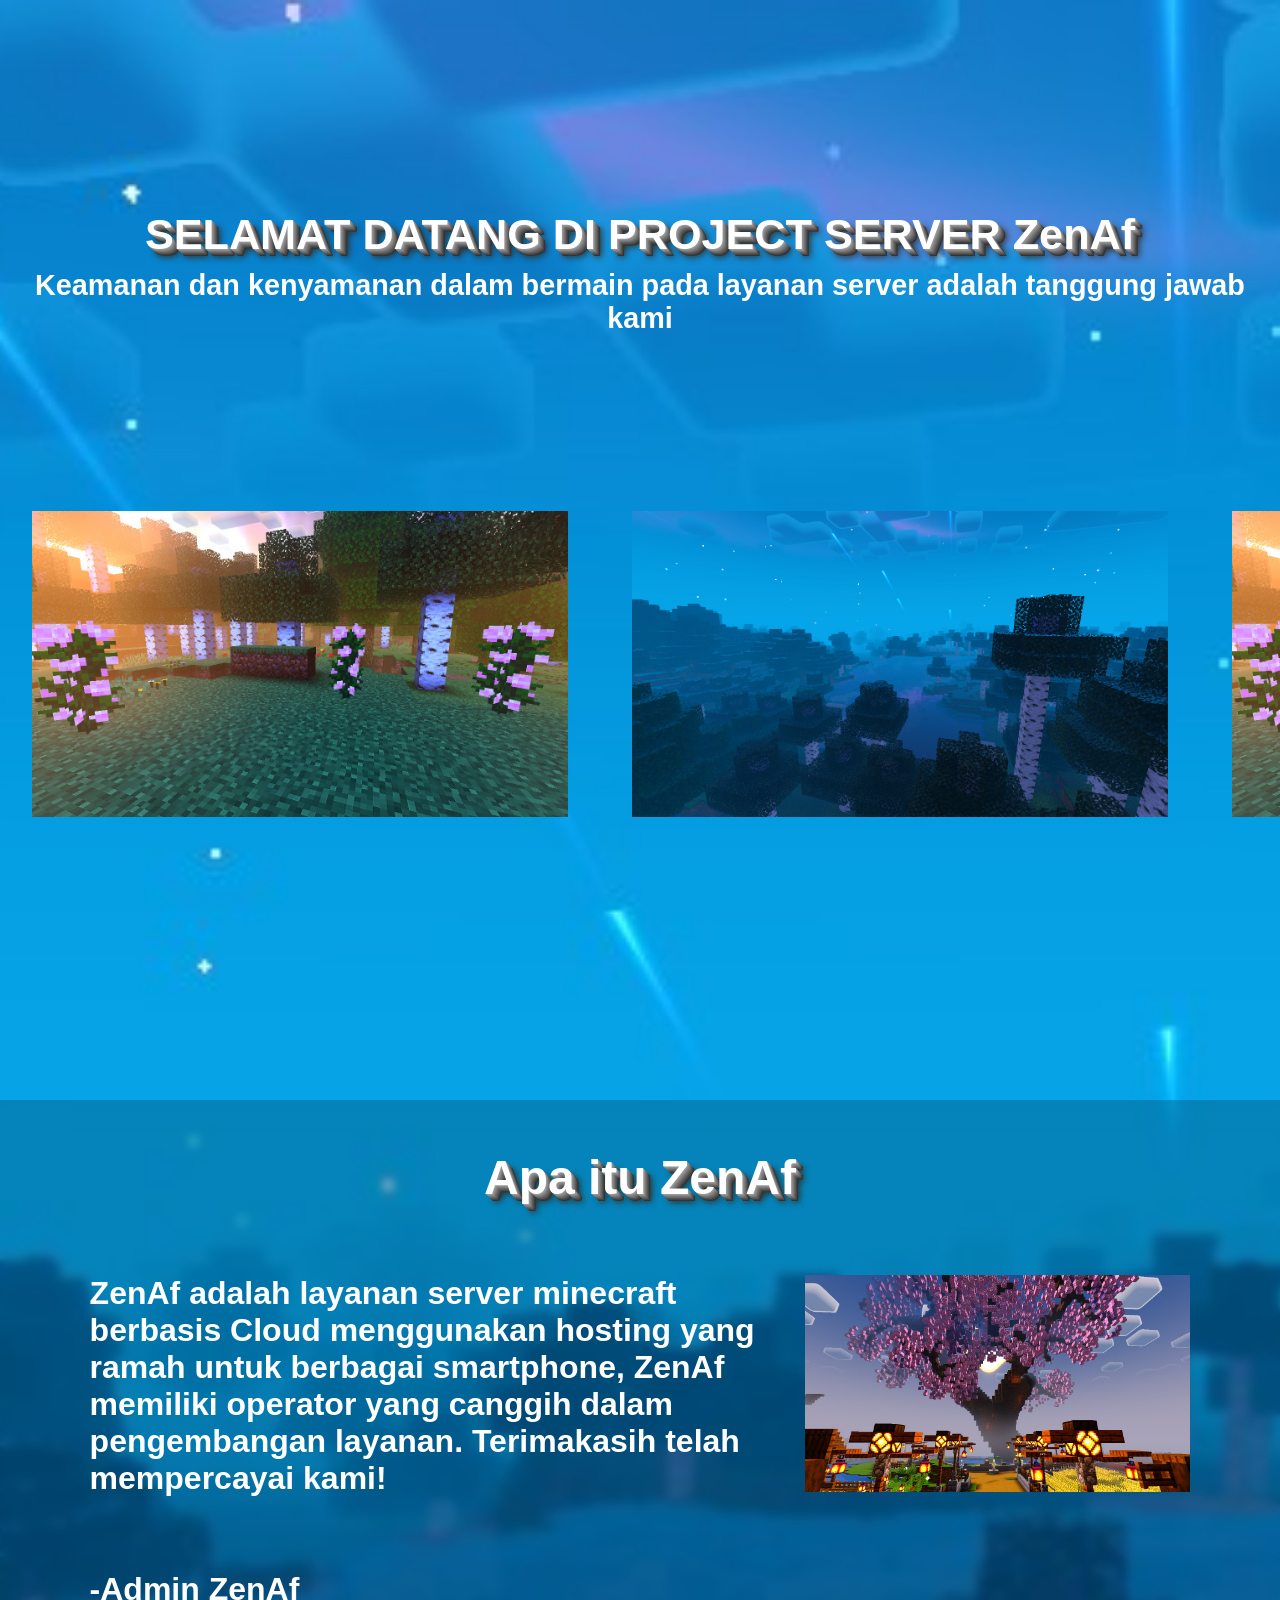
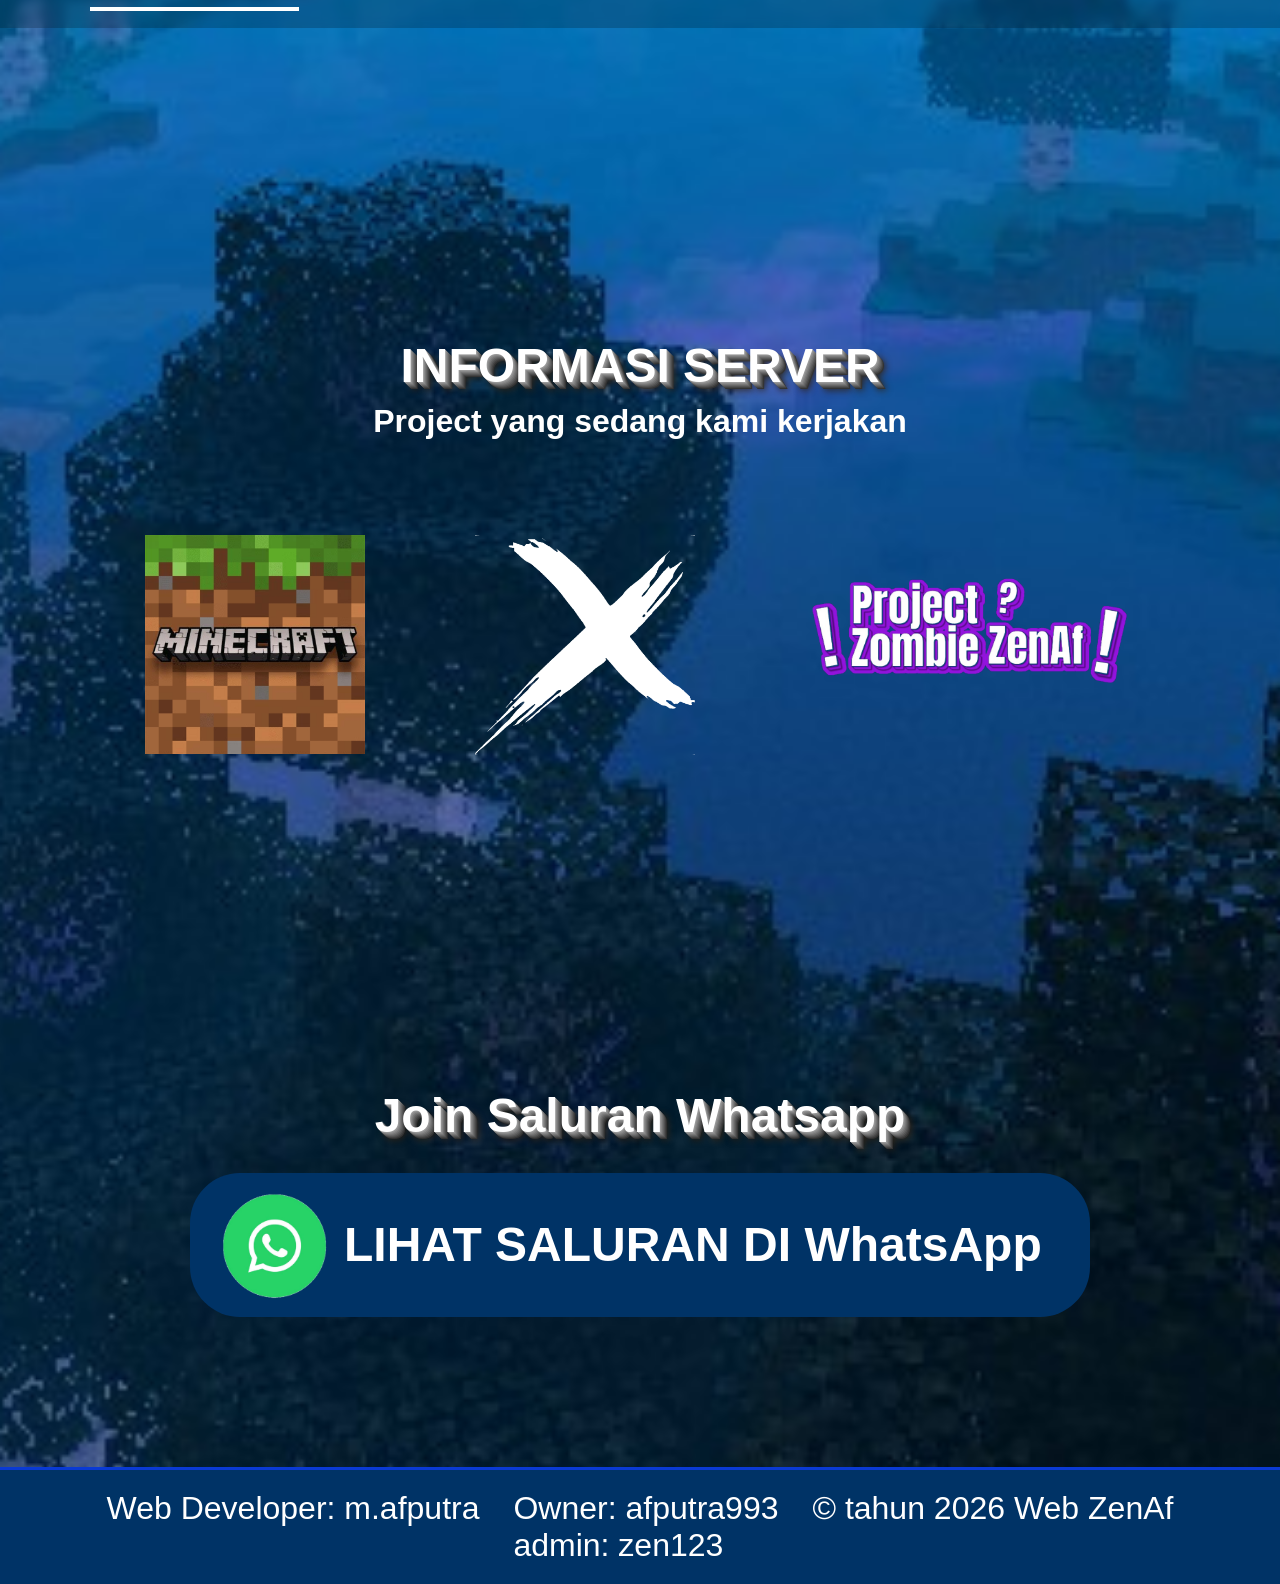
<file: index.html>
<!DOCTYPE html>
<html lang="en">
<head>
  <meta charset="UTF-8">
  <meta name="viewport" content="width=device-width, initial-scale=1.0">
  <meta http-equiv="X-UA-Compatible" content="ie=edge">
  <title>Document</title>
  
  <!-- style css -->
  <link rel="stylesheet" href="Navbar.css">
</head>
<body>
  <!-- header -->
  <header>
    <nav id="Home" class="navbar">
      <div class="logo">
        <img src="hati.png" alt="gambar-logo" width="350%" height="350%">
      </div>
      
      <ul>
        <li><a href="#">Home</a></li>
        <li><a href="#About">About</a></li>
        <li><a href="#Info-server">Info server</a></li>
        <li><a href="#Saluran">Saluran</a></li>
      </ul>
    </nav>
    
        <!-- HOME -->
    <section class="Home">
      <div class="Judul">
        <h1 id="judul" class="judul">SELAMAT DATANG DI PROJECT SERVER ZenAf</h1>
        <p id="p">
          Keamanan dan kenyamanan dalam bermain pada layanan server adalah tanggung jawab kami
        </p>
      </div>
    </section>
    
    <!-- slidder -->
    <div class="carol">
    <div class="wrapper">
      <div class="gambar"><img src="gambar1.jpeg" alt="1" width="100%" height="100%"></div>
      <div class="gambar"><img src="Malam-minecraft.jpeg" alt="2" width="100%" height="100%"></div>
      <div class="gambar"><img src="gambar1.jpeg" alt="3" width="100%" height="100%"></div>
      <div class="gambar"><img src="Malam-minecraft.jpeg" alt="4" width="100%" height="100%"></div>
    </div>
    </div
    
    <!-- bug Report -->

  <a href="Report.html" class="bug">
    <img src="bug.png" alt="gambar-bug" width="100%" height="100%">
  </a>
  </header>
  
  <!-- Home -->
  <main class="main-container">
    
    <!-- ABOUT -->
    <section class="About">
      <div id="About">
        <h1>Apa itu ZenAf</h2> </div>
        <div>
        <p class="informasi"> <img src="Tentang-ZenAf.jpeg" alt="Tentang-ZenAf" height="35%" width="35%">ZenAf adalah layanan server minecraft berbasis Cloud menggunakan hosting yang ramah untuk berbagai smartphone, ZenAf memiliki operator yang canggih dalam pengembangan layanan. Terimakasih telah mempercayai kami! <br><br><br><span style="border-bottom: 4px solid white">
        -Admin ZenAf</span></br>
        </p>
      </div>
    </section>
    
    <!-- INFO SERVER -->
    <section id="Info-server">
      <div>
        <h1 class="is">INFORMASI SERVER</h1>
        <p>Project yang sedang kami kerjakan</p>
      </div>
      
      <div class="container-info">
        <img src="Minecraft-logo.jpg" alt="logo-minecraft" width="20%" height="20%">
        <img src="collaboration.png" alt="logo-collaboration" width="20%" height="20%">
        <img src="project-zombie.png" alt="project-zombie" width="30%" height="30%">
      </div>
    </section>
    
    <!-- SALURAN -->
    <section id="Saluran">
      <div>
        <h1>Join Saluran Whatsapp</h1>
      </div>
      
      <div class="join">
        <a href="https://whatsapp.com/channel/0029Vb76HZKF1YlPWVctRz02">
        <button class="btn" style="text-decoration: none;">
          <img src="WhatsApp.png" alt="icon-whatsapp" width="15%" height="15%">LIHAT SALURAN DI WhatsApp
        </button></a>
      </div>
    </section>
  </main>
  
  <!-- FOOTER -->
  <footer>
    <ul class="one">
      <li>Web Developer: m.afputra</li>
    </ul>
    
    <ul class="two">
      <li>Owner: afputra993</li>
      <li>admin: zen123</li>
    </ul>
    
    <p>© tahun 2026 Web ZenAf</p>
  </footer>
  
  <!-- java script -->
  <script src="script.js"></script>
</body>
</html>
</file>
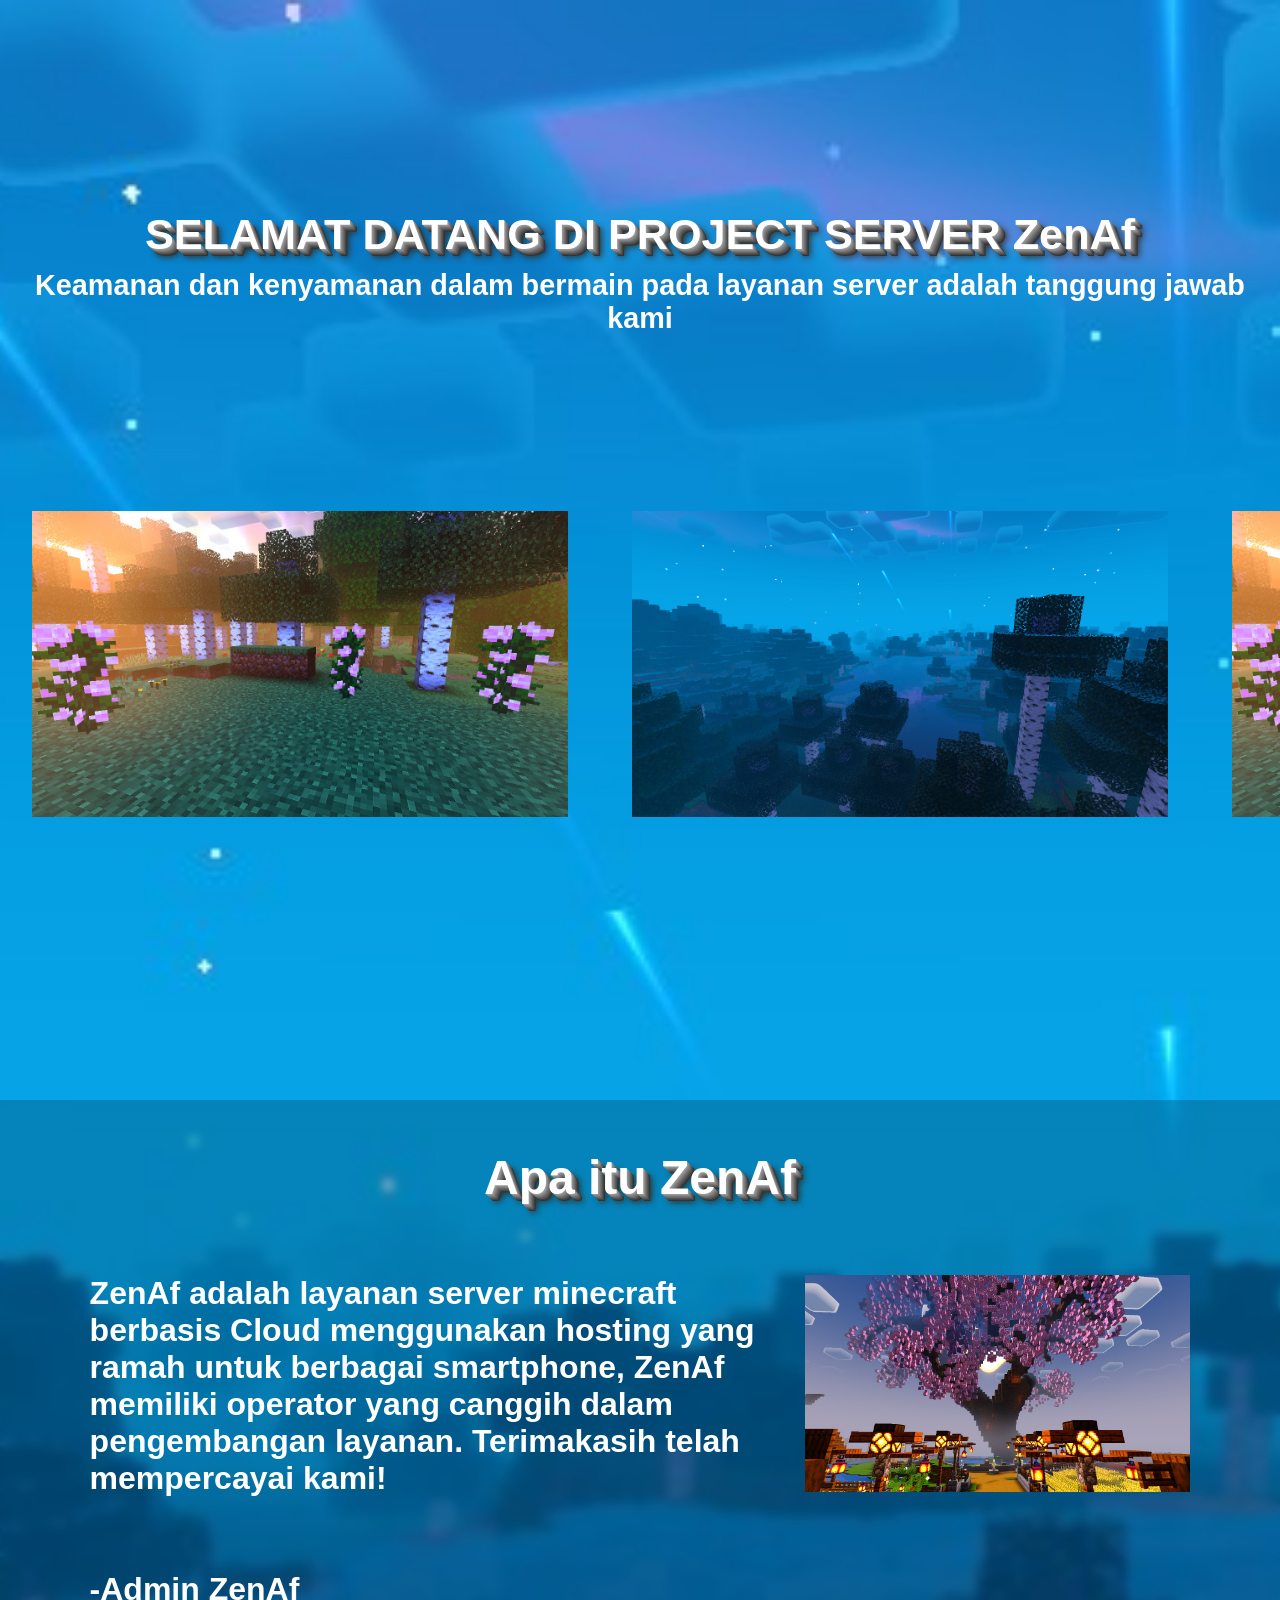
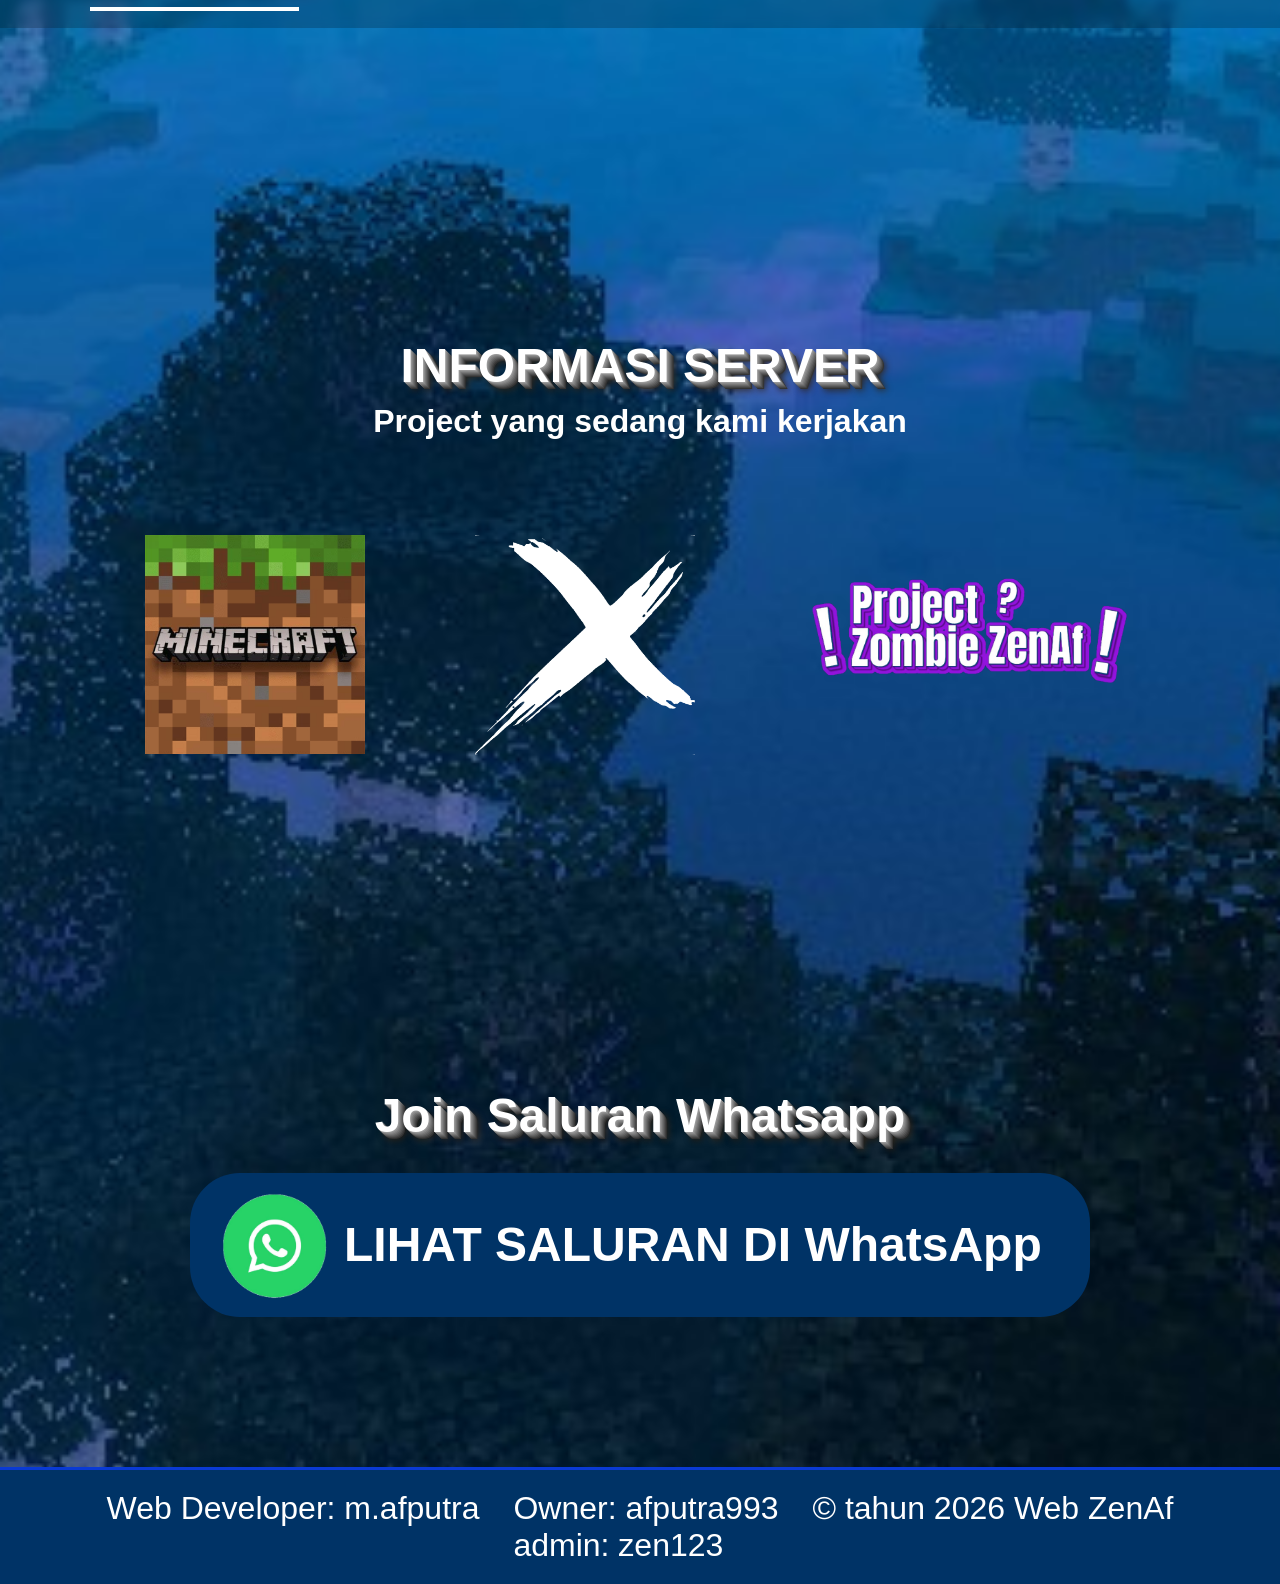
<file: Latihan membuat proyek css.html>
<!DOCTYPE html>
<html lang="en">
<head>
  <meta charset="UTF-8">
  <meta name="viewport" content="width=device-width, initial-scale=1.0">
  <meta http-equiv="X-UA-Compatible" content="ie=edge">
  <title>Document</title>
  
  <!-- style css -->
  <link rel="stylesheet" href="Navbar.css">
</head>
<body>
  <!-- header -->
  <header>
    <nav id="Home" class="navbar">
      <div class="logo">
        <img src="hati.png" alt="gambar-logo" width="350%" height="350%">
      </div>
      
      <ul>
        <li><a href="#">Home</a></li>
        <li><a href="#About">About</a></li>
        <li><a href="#Info-server">Info server</a></li>
        <li><a href="#Saluran">Saluran</a></li>
      </ul>
    </nav>
    
        <!-- HOME -->
    <section class="Home">
      <div class="Judul">
        <h1 id="judul" class="judul">SELAMAT DATANG DI PROJECT SERVER ZenAf</h1>
        <p id="p">
          Keamanan dan kenyamanan dalam bermain pada layanan server adalah tanggung jawab kami
        </p>
      </div>
    </section>
    
    <!-- slidder -->
    <div class="carol">
    <div class="wrapper">
      <div class="gambar"><img src="gambar1.jpeg" alt="1" width="100%" height="100%"></div>
      <div class="gambar"><img src="Malam-minecraft.jpeg" alt="2" width="100%" height="100%"></div>
      <div class="gambar"><img src="gambar1.jpeg" alt="3" width="100%" height="100%"></div>
      <div class="gambar"><img src="Malam-minecraft.jpeg" alt="4" width="100%" height="100%"></div>
    </div>
    </div
    
    <!-- bug Report -->

  <a href="Report.html" class="bug">
    <img src="bug.png" alt="gambar-bug" width="100%" height="100%">
  </a>
  </header>
  
  <!-- Home -->
  <main class="main-container">
    
    <!-- ABOUT -->
    <section class="About">
      <div id="About">
        <h1>Apa itu ZenAf</h2> </div>
        <div>
        <p class="informasi"> <img src="Tentang-ZenAf.jpeg" alt="Tentang-ZenAf" height="35%" width="35%">ZenAf adalah layanan server minecraft berbasis Cloud menggunakan hosting yang ramah untuk berbagai smartphone, ZenAf memiliki operator yang canggih dalam pengembangan layanan. Terimakasih telah mempercayai kami! <br><br><br><span style="border-bottom: 4px solid white">
        -Admin ZenAf</span></br>
        </p>
      </div>
    </section>
    
    <!-- INFO SERVER -->
    <section id="Info-server">
      <div>
        <h1 class="is">INFORMASI SERVER</h1>
        <p>Project yang sedang kami kerjakan</p>
      </div>
      
      <div class="container-info">
        <img src="Minecraft-logo.jpg" alt="logo-minecraft" width="20%" height="20%">
        <img src="collaboration.png" alt="logo-collaboration" width="20%" height="20%">
        <img src="project-zombie.png" alt="project-zombie" width="30%" height="30%">
      </div>
    </section>
    
    <!-- SALURAN -->
    <section id="Saluran">
      <div>
        <h1>Join Saluran Whatsapp</h1>
      </div>
      
      <div class="join">
        <a href="https://whatsapp.com/channel/0029Vb76HZKF1YlPWVctRz02">
        <button class="btn" style="text-decoration: none;">
          <img src="WhatsApp.png" alt="icon-whatsapp" width="15%" height="15%">LIHAT SALURAN DI WhatsApp
        </button></a>
      </div>
    </section>
  </main>
  
  <!-- FOOTER -->
  <footer>
    <ul class="one">
      <li>Web Developer: m.afputra</li>
    </ul>
    
    <ul class="two">
      <li>Owner: afputra993</li>
      <li>admin: zen123</li>
    </ul>
    
    <p>© tahun 2026 Web ZenAf</p>
  </footer>
  
  <!-- java script -->
  <script src="script.js"></script>
</body>
</html>
</file>
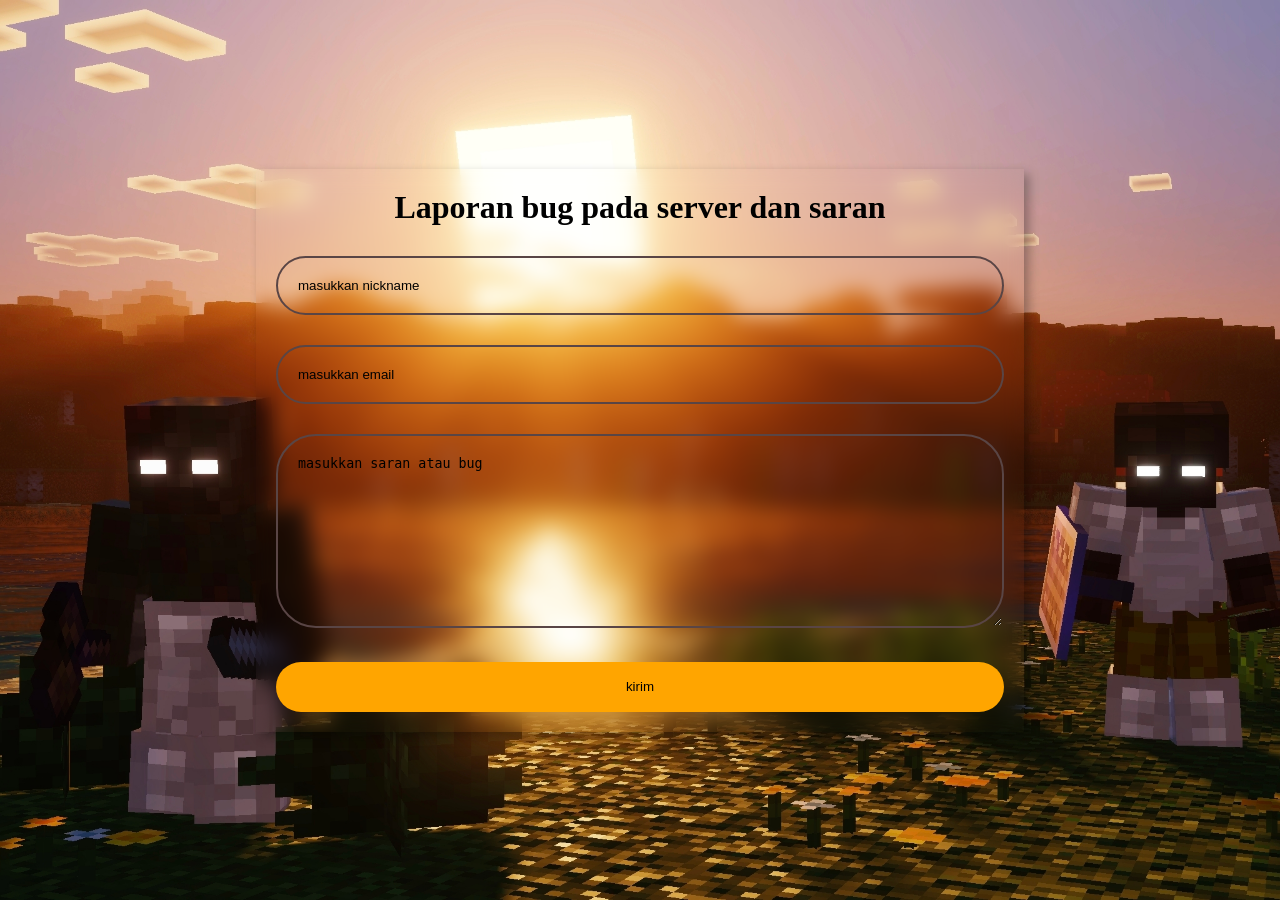
<file: Report.html>
<!DOCTYPE html>
<html lang="en">
<head>
  <meta charset="UTF-8">
  <meta name="viewport" content="width=device-width, initial-scale=1.0">
  <meta http-equiv="X-UA-Compatible" content="ie=edge">
  <title>Document</title>
  
  <!-- my style -->
  <link rel="stylesheet" href="Report.css">
</head>
<body>
  <div class="wrapper">
    <form action="https://api.web3forms.com/submit" method="POST">
      
      <input type="hidden" name="access_key" value="d96a3db4-69b5-4756-bf74-c96bdd7517e3">

      <h1>Laporan bug pada server dan saran</h1>
      
      <div class="input-box">
        <input type="text" placeholder="masukkan nickname">
      </div>
      
      <div class="input-box">
        <input type="email" placeholder="masukkan email" required>
      </div>
      
      <div class="input-box">
        <textarea name="message" id="message" rows="10" cols="30" placeholder="masukkan saran atau bug" required></textarea>
      </div>
      
      <div class="input-button">
        <button type="submit" class="btn">kirim</button>
      </div>
    </form>
  </div>
</body>
</html>
</file>
<file: Navbar.css>
:root {
  --warna-utama: #0a3ad3;
  --warna-teks: #FFFFFF;
  --warna-aksen:  #003366;
  --warna-aksen1: #FFA500;
  scroll-behavior: smooth;
}

* {
  margin: 0;
  padding: 0;
  font-family: 'poppins', Sans-Serif;
  box-sizing: border-box;
}

body {
  min-height: 100vh;
  background-image: url('/Malam-minecraft.jpeg');
  background-size: cover;
  background-position: 50% 100%;
  background-repeat: no-repeat;
  overflow-x: hidden;
}

.navbar {
  overflow-x: hidden;
  display: flex;
  background-color: transparent;
  border-bottom: none;
  justify-content: space-between;
  align-items: center;
  padding: 20px 7%;
  position: fixed;
  top: 0;
  left: 0;
  right: 0;
  z-index: 3;
  opacity: 0;
  visibility: hidden;
  transition: background-color 0.6s ease;
  transition: border-bottom 0.6s ease;
  transition: opacity 0.6s ease;
  animation-name: slideDown;
  animation-duration: 0.5s;
  animation-timing-function: ease-in;
}

.navbar.color {
  background-color: var(--warna-utama);
  border-bottom: 2px solid var(--warna-aksen);
  opacity: 1;
  visibility: visible;
}

@keyframes slideDown {
  0% {
    transform: translateY(-100%);
  }
  100% {
    transform: translateY(0%);
  }
}

.navbar ul {
  list-style-type: none;
}

.navbar li {
  float: left;
}

.navbar a {
  font-size: 2.5rem;
  font-weight: bold;
  color: var(--warna-teks);
  padding: 0.35rem;
  margin-right: 100px;
  text-decoration: none;
  text-align: center;
}

.navbar a:hover {
  background-color: var(--warna-aksen);
}

header {
  height: 100vh;
}

header .bug {
 position: fixed;
    bottom: 5%; /* Jarak dari bawah */
    right: 10%; /* Jarak dari kanan */
    z-index: 1000; /* Memastikan ikon di atas konten lain */

    /* Menata latar belakang dan ukuran */
    background-color: var(--warna-aksen1); /* Ganti dengan warna background yang diinginkan */
    
    /* Membuat elemen menjadi kotak 1:1 dan membungkus konten */
    display: flex; /* Menggunakan flexbox untuk penataan ikon di tengah */
    align-items: center; /* Menata vertikal di tengah */
    justify-content: center; /* Menata horizontal di tengah */
    width: 15%; /* Menentukan lebar (sesuaikan kebutuhan) */
    height: auto; /* Menentukan tinggi (harus sama dengan lebar untuk 1:1) */
    
    /* Sentuhan visual tambahan (opsional) */
    border-radius: 50%; /* Membuat bentuk lingkaran */
    box-shadow: 0 4px 8px rgba(0,0,0,0.2); /* Menambah bayangan */
    text-decoration: none; /* Menghilangkan garis bawah tautan */
    opacity: 0;
    visibility: hidden;
    transition: opacity 0.4s ease;
}

header .bug.menyala {
  opacity: 1;
  visibility: visible;
}

.Home {
  margin-top: 200px;
  position: relative;
}

.Judul {
  font-size: 1.8rem;
  font-weight: bold;
  color: var(--warna-teks);
  text-align: center;
  position: sticky;
}

.Judul h1 {
  padding: 10px;
  text-shadow: 
        1px 1px 0 #999,   /* Lapisan bayangan 1: offset x, y, blur, warna */
        2px 2px 0 #888,   /* Lapisan bayangan 2 */
        3px 3px 0 #777,   /* Lapisan bayangan 3 */
        4px 4px 0 #666,   /* Lapisan bayangan 4 */
        5px 5px 0 #555,   /* Lapisan bayangan 5 */
        6px 6px 0 #444,   /* Lapisan bayangan 6 */
        7px 7px 0 #333,   /* Lapisan bayangan 7 */
        8px 8px 7px #302314; /* Lapisan bayangan terakhir untuk kedalaman/blur */
animation: autoShow 1s ease;
transition: opacity 0.5s ease;
transition: transform 0.5s ease;
}

.judul.remove {
  /* 0% {
    opacity: 1;
    transform: translateY(0) scale(1);
  }
  100% {
    
  } */
  opacity: 0 !important;
    transform: translateY(-50px) scale(0.3);
    transition: opacity 1s linear;
transition: transform 1s linear;
}

.Judul p {
  animation: autoShow 1s ease;
  animation-delay: 200ms;
  transition: opacity 0.5s ease;
transition: transform 0.5s ease;
}

p.hilang {
  opacity: 0 !important;
    transform: translateY(-50px) scale(0.3);
}

@keyframes autoShow {
  0% {
    opacity: 0;
    transform: translateY(200px) scale(0.3);
  }
  100% {
    opacity: 1;
    transform: translateY(0) scale(1);
  }
}

@keyframes autoShowSlidder {
  0% {
    opacity: 0;
    transform: translateY(200px);
  }
  100% {
    opacity: 1;
    transform: translateY(0);
  }
}

.carol {
  display: flex;
  width: 100%;
  overflow-x: hidden;
  gap: 20px;
  margin-top: 10rem;
  animation: autoShowSlidder 1s ease;
  animation-delay: 400ms;
  transition: opacity 0.5s ease;
transition: transform 0.5s ease;
}

.carol.active {
  opacity: 0 !important;
    transform: translateY(-200px);
    overflow-x: hidden;
}

.wrapper {
  display: flex;
  width: fit-content;
  animation: spin 5s infinite linear;
}

@keyframes spin {
  0% {
  transform: translateX(0);
}
100% {
  transform: translateX(-50%);
}
}

.wrapper .gambar {
  box-sizing: border-box;
  width: 600px;
  height: 100%;
  border-radius: 16px;
  flex-shrink: 0;
  padding: 1rem 2rem;
}

.About {
  font-size: 2rem;
  font-weight: bold;
 color: var(--warna-teks);
 background-color: rgba(0, 0, 0, 0.2);
    /* 4. Terapkan efek blur */
    backdrop-filter: blur(5px); /* Sesuaikan nilai blur sesuai keinginan */
    /* Pastikan overlay berada di bawah konten */
    margin-bottom: 300px;
    animation: autoShowSlidder both;
    animation-timeline: view(60% auto);
}

.About #About h1{
  padding: 50px;
  text-align: center;
  text-shadow: 
        1px 1px 0 #999,   /* Lapisan bayangan 1: offset x, y, blur, warna */
        2px 2px 0 #888,   /* Lapisan bayangan 2 */
        3px 3px 0 #777,   /* Lapisan bayangan 3 */
        4px 4px 0 #666,   /* Lapisan bayangan 4 */
        5px 5px 0 #555,   /* Lapisan bayangan 5 */
        6px 6px 0 #444,   /* Lapisan bayangan 6 */
        7px 7px 0 #333,   /* Lapisan bayangan 7 */
        8px 8px 7px #302314; /* Lapisan bayangan terakhir untuk kedalaman/blur */
        animation: autoShow both;
        animation-timeline: view(50% auto);
}

.About img {
  float: right;
}

.About .informasi {
  padding: 20px 7%;
  animation: fromRight 1s;
  animation-timeline: view(60% auto);
}

@keyframes fromRight {
  0% {
    opacity: 0;
    transform: translateX(100%);
  }
  100% {
    opacity: 1;
    transform: translateX(0);
  }
}

#Info-server {
  color: var(--warna-teks);
  height: 750px;
  font-weight: bold;
}

#Info-server .is {
  font-weight: bold;
  padding: 10px;
  font-size: 3rem;
  text-align: center;
  text-shadow: 
        1px 1px 0 #999,   /* Lapisan bayangan 1: offset x, y, blur, warna */
        2px 2px 0 #888,   /* Lapisan bayangan 2 */
        3px 3px 0 #777,   /* Lapisan bayangan 3 */
        4px 4px 0 #666,   /* Lapisan bayangan 4 */
        5px 5px 0 #555,   /* Lapisan bayangan 5 */
        6px 6px 0 #444,   /* Lapisan bayangan 6 */
        7px 7px 0 #333,   /* Lapisan bayangan 7 */
        8px 8px 7px #302314; /* Lapisan bayangan terakhir untuk kedalaman/blur */
        animation: autoShow both;
        animation-timeline: view(40% auto);
}

#Info-server p {
  text-align: center;
  font-size: 2rem;
  animation: autoShow both;
  animation-timeline: view(30% auto);
}

#Info-server .container-info {
  display: flex;
  justify-content: space-around;
  margin-top: 75px;
  padding: 20px 7%;
  animation: autoShow both;
  animation-timeline: view(30% auto);
}

#Saluran {
  margin-bottom: 150px;
}

#Saluran .join {
  display: flex;
  justify-content: center;
  align-items: center;
  animation: autoShow both;
  animation-timeline: view(80% auto);
}

#Saluran .join a {
  text-decoration: none;
}

#Saluran .join button {
  padding: 10px 20px;
  background-color: var(--warna-aksen);
  color: white;
  border: none;
  border-radius: 50px;
  font-size: 3rem;
  font-weight: bold;
  cursor: pointer;
  display: flex;
  flex-wrap: wrap;
  align-items: center;
  gap: 5px;
  max-width: 900px;
}

#Saluran h1 {
  color: var(--warna-teks);
  font-size: 3rem;
  font-weight: bold;
  text-align: center;
  padding-block: 10px;
  margin-bottom: 20px;
  text-shadow: 
        1px 1px 0 #999,   /* Lapisan bayangan 1: offset x, y, blur, warna */
        2px 2px 0 #888,   /* Lapisan bayangan 2 */
        3px 3px 0 #777,   /* Lapisan bayangan 3 */
        4px 4px 0 #666,   /* Lapisan bayangan 4 */
        5px 5px 0 #555,   /* Lapisan bayangan 5 */
        6px 6px 0 #444,   /* Lapisan bayangan 6 */
        7px 7px 0 #333,   /* Lapisan bayangan 7 */
        8px 8px 7px #302314; /* Lapisan bayangan terakhir untuk kedalaman/blur */
        animation: autoShow both;
        animation-timeline: view(60% auto);
}

footer {
  color: var(--warna-teks);
  background-color: var(--warna-aksen);
  font-size: 2rem;
  padding: 20px 7%;
  border-top: 3px solid var(--warna-utama);
  display: flex;
  justify-content: space-around;
  animation: autoShow both;
  animation-timeline: view(100% auto);
}

footer .one {
  list-style-type: none;
}

footer .two {
  list-style-type: none;
}

/* MEDIA QUARTER */

/* laptop */
@MEDIA (max-width: 980px) {
  html {
    font-size: 50%;
  }
  
    .navbar {
    height: 0;
    padding:15px 7%;
  }
  
  .navbar a {
    font-size: 1.6rem;
    margin: 13px;
  }
  
  .Home {
    margin-top: 60px;
  }
  
  .Home .Judul {
    font-size: 1.6rem;
  }
  
  #Home .logo img {
    width: 21px;
    height: 21px;
  }
  
  .wrapper {
    animation: spin 5s infinite linear;
  }
  
  @keyframes spin {
  0% {
  transform: translateX(0%);
}
100% {
  transform: translateX(-50%);
}
}

.wrapper .gambar {
  width: 300px;
}
  
  .About {
    margin-bottom: 150px;
  }
  
.main-container .informasi {
  font-size: 1.6rem;
  padding: 5px 7%;
}

#Info-server {
  height: 350px;
}

#Saluran .join a {
  margin-top: 20px;
}

#Saluran .join button {
  max-width: 250px;
  font-size: 1.5rem;
}

footer {
  font-size: 1rem;
  padding: 5px 7%;
}
}


/* Hp */
@MEDIA (max-width: 600px) {
  html {
    font-size: 40%;
  }
  
  .navbar {
    height: 0;
    padding:15px 7%;
  }
  
  .navbar a {
    font-size: 1.6rem;
    margin: 13px;
  }
  
  
  .Home {
    margin-top: 60px;
  }
  
  .Home .Judul {
    font-size: 1.6rem;
  }
  
  #Home .logo img {
    width: 21px;
    height: 21px;
  }
  
  .wrapper {
    animation: spin 5s infinite linear;
  }
  
  @keyframes spin {
  0% {
  transform: translateX(0%);
}
100% {
  transform: translateX(-50%);
}
}

.wrapper .gambar {
  width: 300px;
}
  
  .About {
    margin-bottom: 150px;
  }
  
.main-container .informasi {
  font-size: 1.6rem;
  padding: 5px 7%;
}

#Info-server {
  height: 350px;
}

#Saluran .join a {
  margin-top: 20px;
}

#Saluran .join button {
  max-width: 250px;
  font-size: 2rem;
}

footer {
  font-size: 1rem;
  padding: 5px 7%;
}
}
</file>
<file: Report.css>
:root {
  --
}

* {
  margin: 0;
  padding: 0;
  box-sizing: border-box;
}

body {
  display: flex;
  justify-content: center;
  align-items: center;
  min-height: 100vh;
  background-image: url('/Report.png');
  background-size: cover;
  background-repeat: no-repeat;
  background-position: center center;
}

.wrapper {
  width: 60%;
  background: transparent;
  color: black;
  padding: 20px;
  box-shadow: 5px 5px 10px rgba(0,0,0,0.3);
  backdrop-filter: blur(10px);
}

.wrapper h1 {
  text-align: center;
  font-size: 2rem;
}

.input-box {
  width: 100%;
  height: 100%;
  margin: 30px 0;
}

.input-box input {
  width: 100%;
  height: 100%;
  background: transparent;
  border: none;
  outline: none;
  border: 2px solid #594545;
  border-radius: 40px;
  padding: 20px 45px 20px 20px;
}

.input-box input::placeholder {
  color: black;
}

.input-box textarea {
  width: 100%;
  height: 100%;
  background: transparent;
  border: none;
  outline: none;
  border: 2px solid #594545;
  border-radius: 40px;
  padding: 20px 45px 20px 20px;
}

.input-box textarea::placeholder {
  color: black;
}

.input-button {
  height: 50px;
}

.btn {
  width: 100%;
  height: 100%;
  border-radius: 40px;
  border: none;
  outline: none;
  background-color: #FFA500;
}

/* media */
/* dekstop */
@media (max-width: 980px) {
  html {
    font-size: 40%;
  }
}
/* hp */
@media (max-width: 600px) {
  html {
    font-size: 40%;
  }
  
.wrapper {
  width: 80%;
}

.wrapper h1 {
  font-size: 1.7rem;
}
}
</file>
